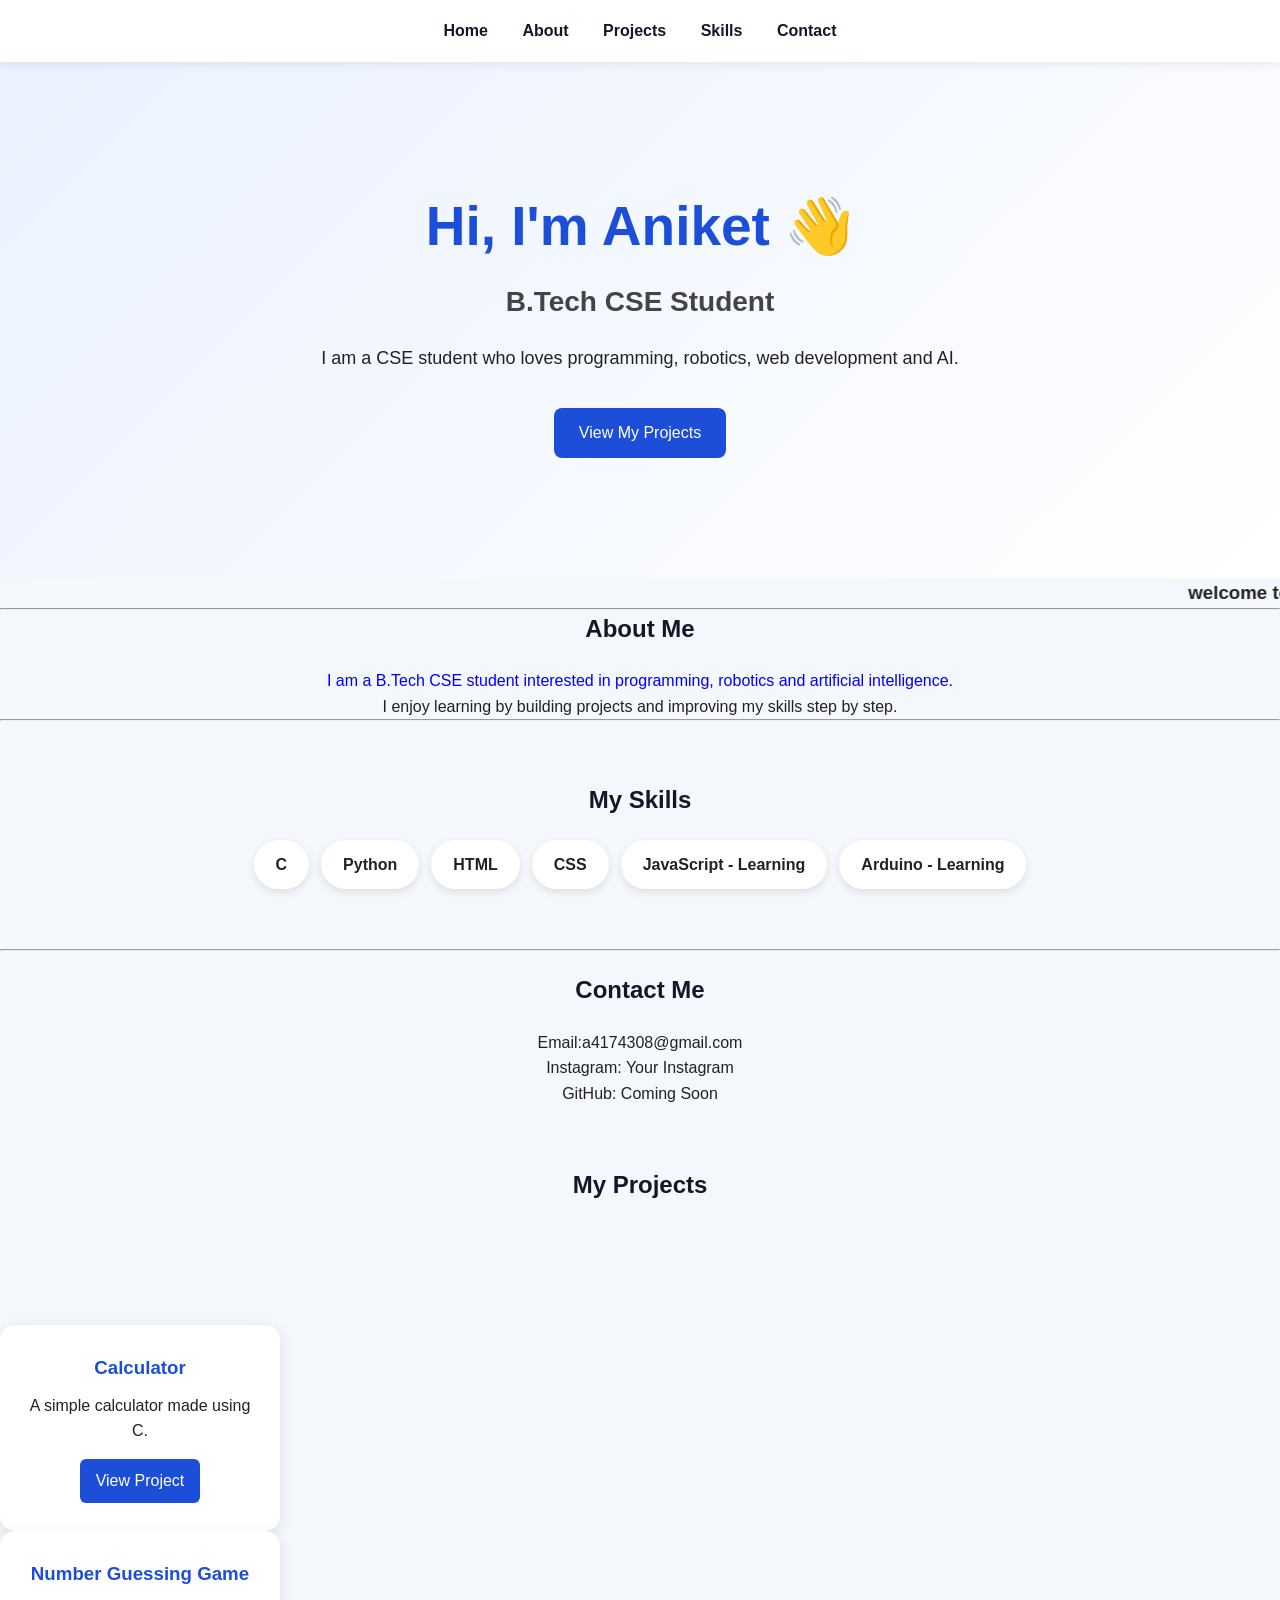
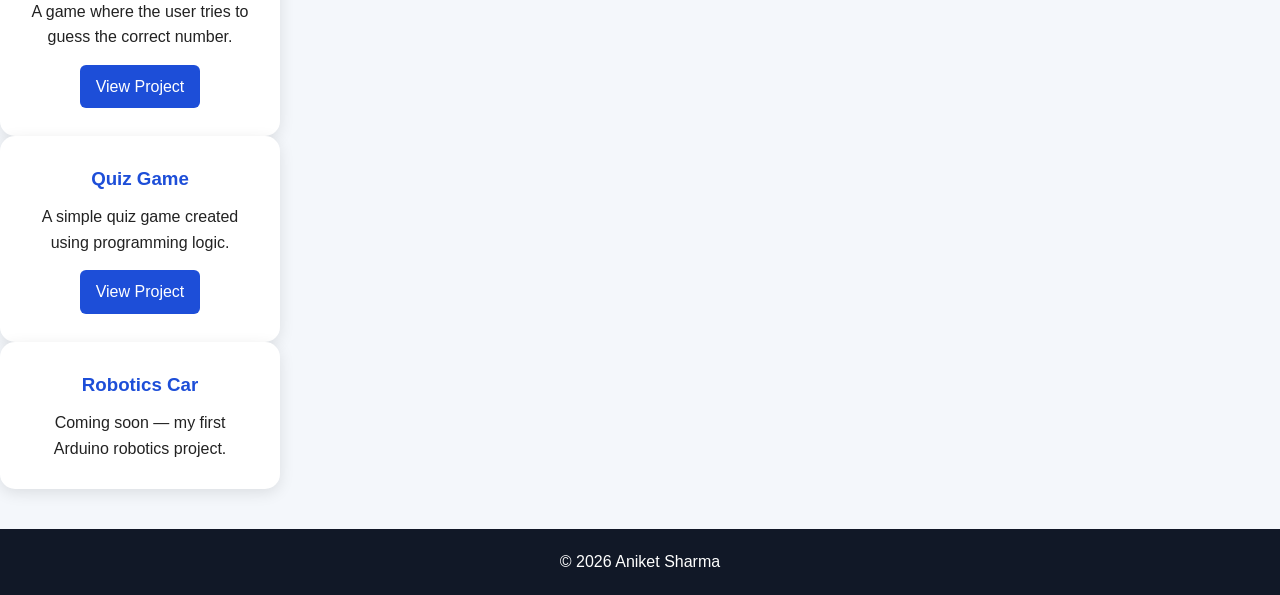
<file: index.html>
<html>
<head>
    <title>Aniket Sharma portfolio</title>
    <link rel="stylesheet" href="style.css">
</head>
<body>
<nav>
    <a href="#home">Home</a>
    <a href="#about">About</a>
    <a href="#projects">Projects</a>
    <a href="#skills">Skills</a>
    <a href="#contact">Contact</a>
</nav>
<section class="hero" id="home">

    <h1>Hi, I'm Aniket 👋</h1>

    <h2>B.Tech CSE Student</h2>

    <p>
        I am a CSE student who loves programming,
        robotics, web development and AI.
    </p>

   <a href="#projects" class="hero-btn">View My Projects</a>

</section>
    
<p><marquee>
    <h3>welcome to my personal portfolio website</h3>
</p></marquee>


    
<hr>

<h2 id="about">About Me</h2>

<p style="color: blue;">
    I am a B.Tech CSE student interested in programming,
    robotics and artificial intelligence.
</p>

<p>
    I enjoy learning by building projects and improving
    my skills step by step.
</p>

<hr>




<section id="skills">

    <h2>My Skills</h2>

    <div class="skills">
        <span>C</span>
        <span>Python</span>
        <span>HTML</span>
        <span>CSS</span>
        <span>JavaScript - Learning</span>
        <span>Arduino - Learning</span>
    </div>

</section>
<hr>

<h2 id="contact">Contact Me</h2>

<p>Email:a4174308@gmail.com</p>

<p>Instagram: Your Instagram</p>

<p>GitHub: Coming Soon</p>
<section id="projects">

    <h2>My Projects</h2>

    <div class="projects">

        <!-- your project cards stay exactly as they are -->

    </div>

</section>

    <div class="project-card">
    <h3>Calculator</h3>
    <p>A simple calculator made using C.</p>
    <a href="calculatorr.html" class="project-btn">View Project</a>
</div>

    <div class="project-card">
        <h3>Number Guessing Game</h3>
        <p>A game where the user tries to guess the correct number.</p>
        <a href="guess.html" class="project-btn">View Project</a>
    </div>

    <div class="project-card">
        <h3>Quiz Game</h3>
        <p>A simple quiz game created using programming logic.</p>
        <a href="#" class="project-btn">View Project</a>
    </div>

    

    <div class="project-card">
        <h3>Robotics Car</h3>
        <p>Coming soon — my first Arduino robotics project.</p>
    </div>

</div>
<footer>
    <p>© 2026 Aniket Sharma</p>
</footer>
</body>
















</html>
</file>
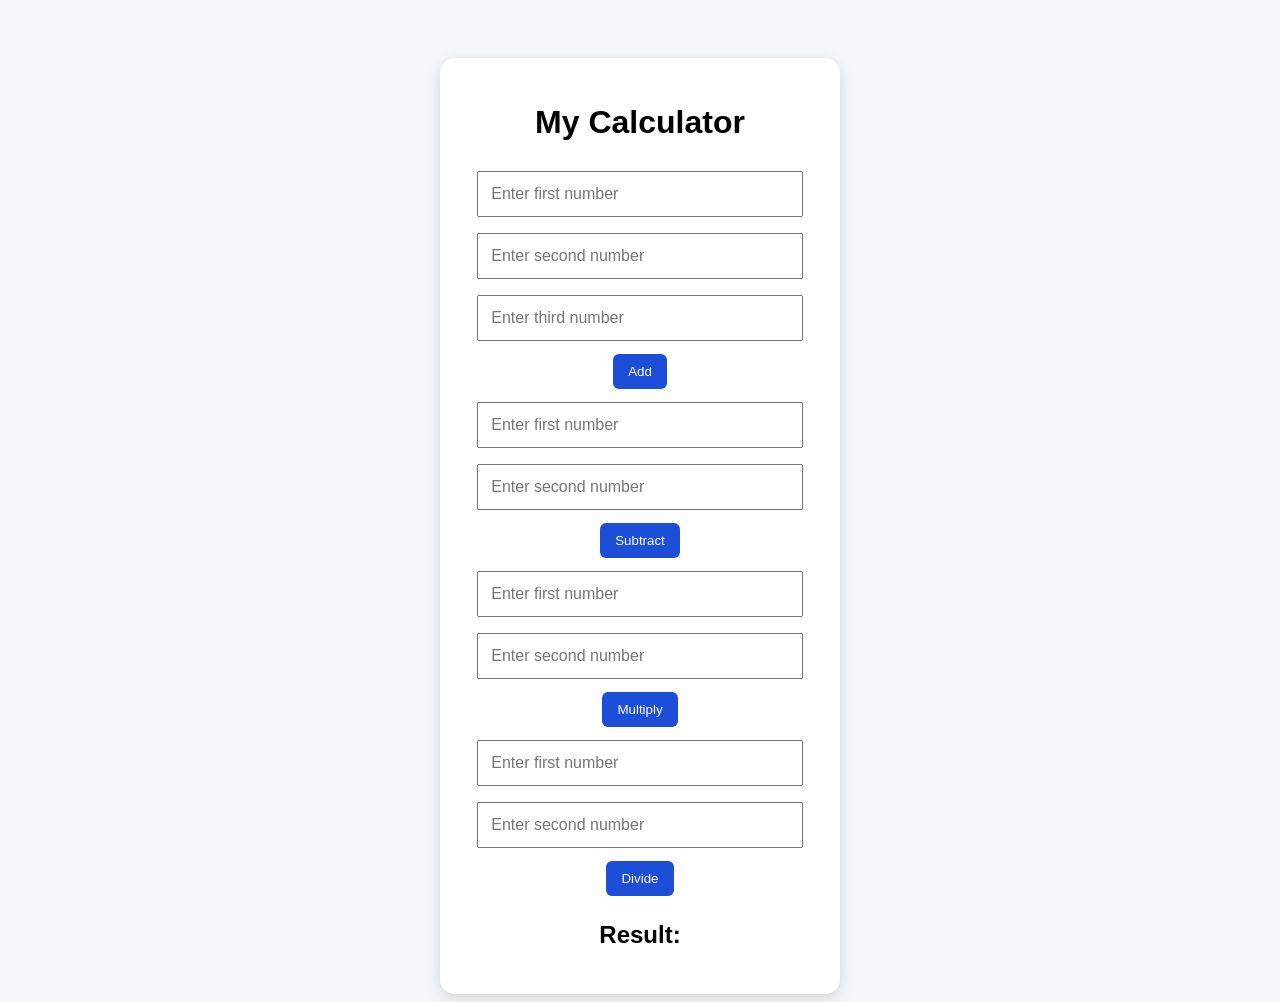
<file: calculatorr.html>
<!DOCTYPE html>
<html>

<head>
    <title>Calculator - Aniket Sharma</title>

    <style>
        body {
            font-family: Arial, sans-serif;
            text-align: center;
            background-color: #f4f7fb;
            padding-top: 50px;
        }

        .calculator {
            background-color: white;
            width: 350px;
            margin: auto;
            padding: 25px;
            border-radius: 15px;
            box-shadow: 0 4px 15px rgba(0, 0, 0, 0.15);
        }

        input {
            width: 85%;
            padding: 12px;
            margin: 8px;
            font-size: 16px;
        }

        button {
            padding: 10px 15px;
            margin: 5px;
            border: none;
            border-radius: 6px;
            background-color: #1d4ed8;
            color: white;
            cursor: pointer;
        }

        #result {
            margin-top: 20px;
        }
    </style>
</head>

<body>

    <div class="calculator">

        <h1>My Calculator</h1>

        <input type="number" id="a" placeholder="Enter first number">
        <input type="number" id="b" placeholder="Enter second number">
        <input type="number" id="c" placeholder="Enter third number">

        <button onclick="add()">Add</button>

        <br>

        <input type="number" id="p" placeholder="Enter first number">
        <input type="number" id="q" placeholder="Enter second number">

        <button onclick="subtract()">Subtract</button>

        <br>

        <input type="number" id="n" placeholder="Enter first number">
        <input type="number" id="m" placeholder="Enter second number">

        <button onclick="multiply()">Multiply</button>

        <br>

        <input type="number" id="e" placeholder="Enter first number">
        <input type="number" id="f" placeholder="Enter second number">

        <button onclick="divide()">Divide</button>

        <h2 id="result">Result:</h2>

    </div>

    <script>

        function add() {
            let a = Number(document.getElementById("a").value);
            let b = Number(document.getElementById("b").value);
            let c = Number(document.getElementById("c").value);

            let sum = a + b + c;

            document.getElementById("result").innerText = "sum=" + sum;
        }

        function subtract() {
            let p = Number(document.getElementById("p").value);
            let q = Number(document.getElementById("q").value);

            let sub = p - q;

            document.getElementById("result").innerText = "Sub=" + sub;
        }

        function multiply() {
            let n = Number(document.getElementById("n").value);
            let m = Number(document.getElementById("m").value);

            let mul = n * m;

            document.getElementById("result").innerText = "Mul=" + mul;
        }

        function divide() {
            let e = Number(document.getElementById("e").value);
            let f = Number(document.getElementById("f").value);

            let div = e / f;

            document.getElementById("result").innerText = "Div=" + div;
        }

    </script>

</body>

</html>
</file>
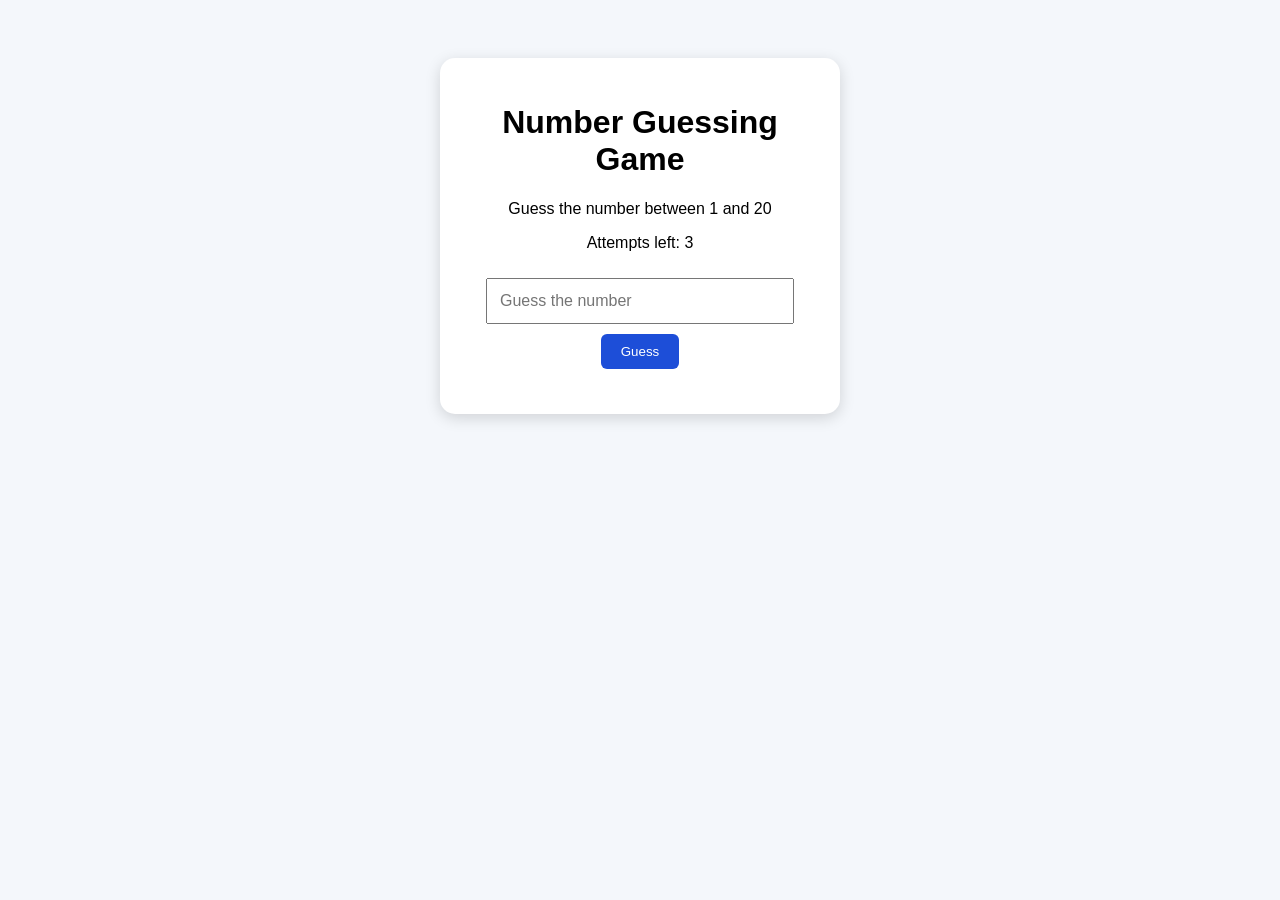
<file: guess.html>
<!DOCTYPE html>
<html>

<head>
    <title>Number Guessing Game - Aniket Sharma</title>

    <style>
        body {
            font-family: Arial, sans-serif;
            text-align: center;
            background-color: #f4f7fb;
            padding-top: 50px;
        }

        .game {
            background-color: white;
            width: 350px;
            margin: auto;
            padding: 25px;
            border-radius: 15px;
            box-shadow: 0 4px 15px rgba(0, 0, 0, 0.15);
        }

        input {
            width: 80%;
            padding: 12px;
            margin: 10px;
            font-size: 16px;
        }

        button {
            padding: 10px 20px;
            border: none;
            border-radius: 6px;
            background-color: #1d4ed8;
            color: white;
            cursor: pointer;
        }

        #result {
            margin-top: 20px;
        }
    </style>
</head>

<body>

    <div class="game">

        <h1>Number Guessing Game</h1>

        <p>Guess the number between 1 and 20</p>

        <p id="attempts">Attempts left: 3</p>

        <input type="number" id="guess" placeholder="Guess the number">

        <br>

        <button onclick="checkGuess()">Guess</button>

        <h3 id="result"></h3>

    </div>


    <script>

        let secret = 16;
        let attempts = 3;

        function checkGuess() {

            let guess = Number(document.getElementById("guess").value);

            document.getElementById("attempts").innerText =
                "Attempts left: " + attempts;

            if (guess == secret) {

                document.getElementById("result").innerText =
                    "Correct guess! You won the game. Attempts=" + attempts;

            }

            else if (guess < secret) {

                document.getElementById("result").innerText =
                    "Too low. Try again.";

                attempts = attempts - 2;

            }

            else {

                document.getElementById("result").innerText =
                    "Too high. Try again.";

                attempts = attempts - 2;

            }

            if (attempts <= 0 && guess != secret) {

                document.getElementById("result").innerText =
                    "Game over! The number was " + secret;

            }

            document.getElementById("attempts").innerText =
                "Attempts left: " + attempts;
        }

    </script>

</body>

</html>
</file>
<file: style.css>
* {
    margin: 0;
    padding: 0;
    box-sizing: border-box;
}

html {
    scroll-behavior: smooth;
}

body {
    font-family: Arial, sans-serif;
    background-color: #f4f7fb;
    color: #222;
    text-align: center;
    line-height: 1.6;
}

/* Navigation */

nav {
    background-color: white;
    padding: 18px;
    position: sticky;
    top: 0;
    z-index: 1000;
    box-shadow: 0 2px 10px rgba(0, 0, 0, 0.08);
}

nav a {
    text-decoration: none;
    color: #111827;
    margin: 0 15px;
    font-weight: bold;
    transition: 0.3s;
}

nav a:hover {
    color: #1d4ed8;
}

nav a:hover {
    color: #163ea8;
}

/* Hero */

.hero {
    padding: 120px 20px;
    background: linear-gradient(135deg, #eaf1ff, #ffffff);
}

.hero h1 {
    font-size: 55px;
    color: #1d4ed8;
    margin-bottom: 10px;
}

.hero h2 {
    font-size: 28px;
    color: #444;
}

.hero p {
    max-width: 650px;
    margin: 20px auto;
    font-size: 18px;
}

/* Buttons */

button {
    margin-top: 15px;
    padding: 12px 25px;
    border: none;
    border-radius: 8px;
    background-color: #1d4ed8;
    color: white;
    font-size: 16px;
    cursor: pointer;
}

button:hover {
    background-color: #163ea8;
}

/* Headings */

h2 {
    color: #111827;
    margin-bottom: 20px;
}

section {
    padding: 60px 20px;
}

/* Projects */

.projects {
    display: flex;
    flex-wrap: wrap;
    justify-content: center;
    gap: 25px;
    padding: 20px;
}

.project-card {
    background-color: white;
    width: 280px;
    padding: 28px;
    border-radius: 15px;
    box-shadow: 0 4px 15px rgba(0, 0, 0, 0.1);
    transition: 0.3s;
}

.project-card:hover {
    transform: translateY(-8px);
    box-shadow: 0 8px 25px rgba(0, 0, 0, 0.15);
}

.project-card h3 {
    color: #1d4ed8;
    margin-bottom: 10px;
}

.project-btn {
    display: inline-block;
    margin-top: 15px;
    padding: 9px 16px;
    background-color: #1d4ed8;
    color: white;
    text-decoration: none;
    border-radius: 6px;
}

.project-btn:hover {
    background-color: #163ea8;
}

/* Skills */

.skills {
    display: flex;
    justify-content: center;
    flex-wrap: wrap;
    gap: 12px;
}

.skills span {
    background-color: white;
    padding: 12px 22px;
    border-radius: 25px;
    box-shadow: 0 3px 8px rgba(0, 0, 0, 0.1);
    font-weight: bold;
    transition: 0.3s;
}

.skills span:hover {
    transform: scale(1.08);
}

/* Contact */

#contact {
    margin-top: 20px;
}

/* Footer */

footer {
    background-color: #111827;
    color: white;
    padding: 20px;
    margin-top: 40px;
}
.hero-btn {
    display: inline-block;
    margin-top: 15px;
    padding: 12px 25px;
    background-color: #1d4ed8;
    color: white;
    text-decoration: none;
    border-radius: 8px;
    font-size: 16px;
    transition: 0.3s;
}

.hero-btn:hover {
    background-color: #163ea8;
    transform: translateY(-2px);
}
@media (max-width: 600px) {

    nav a {
        margin: 0 6px;
        font-size: 14px;
    }

    .hero {
        padding: 80px 15px;
    }

    .hero h1 {
        font-size: 38px;
    }

    .hero h2 {
        font-size: 22px;
    }

    .hero p {
        font-size: 16px;
    }

    .project-card {
        width: 90%;
    }

}
</file>
